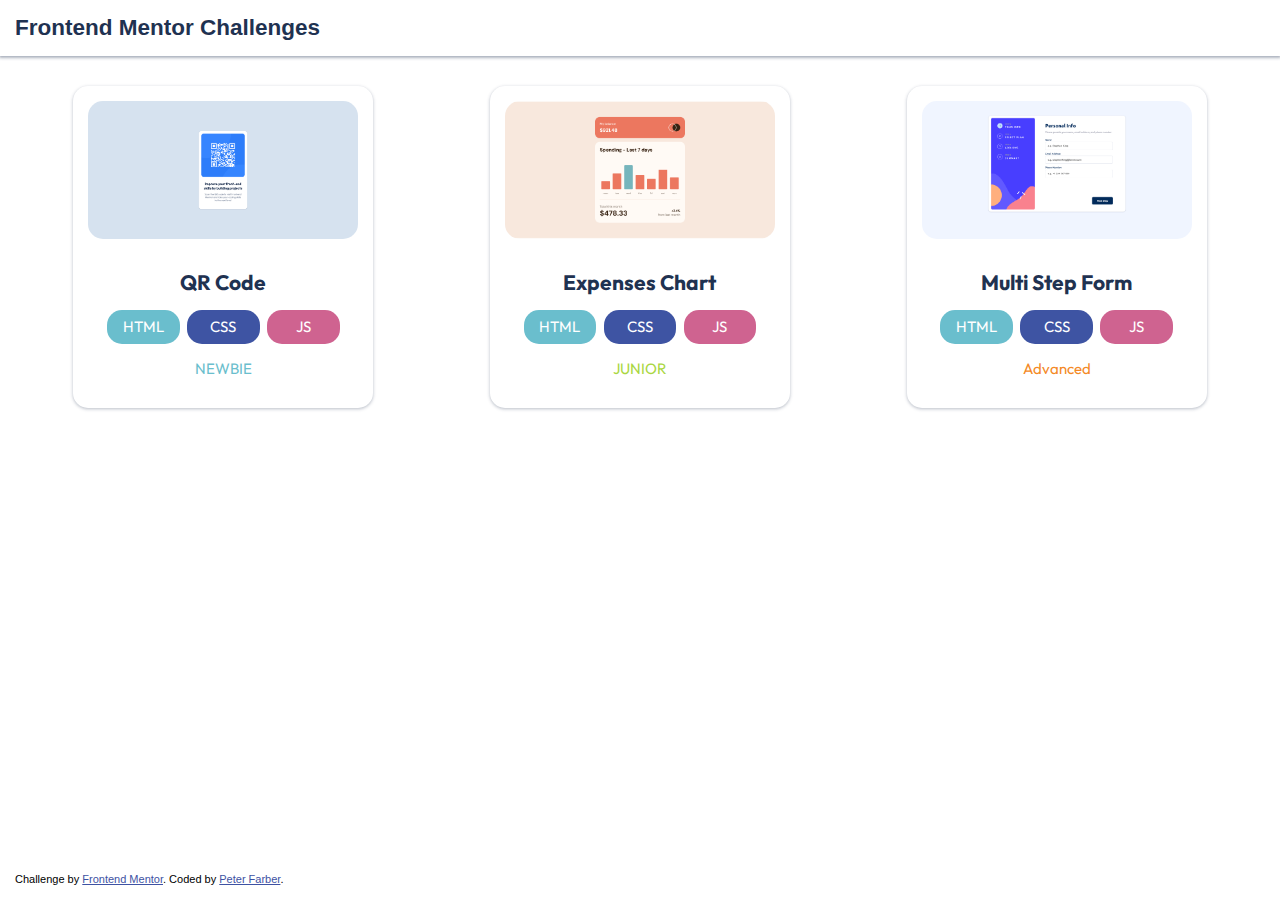
<file: index.html>
<!DOCTYPE html>
<html lang="en">
  <head>
    <meta charset="UTF-8" />
    <meta name="viewport" content="width=device-width, initial-scale=1.0" />
    <!-- displays site properly based on user's device -->

    <link
      rel="icon"
      type="image/png"
      sizes="32x32"
      href="src/images/favicon.jpeg"
    />

    <script src="jquery.js"></script>
    <script src="main.js"></script>

    <link href="src/css/index.css" rel="stylesheet" />
    <title>Frontend Mentor | Challenges (Peter Farber)</title>
  </head>
  <body>
    <div class="content" id="content"></div>
  </body>
</html>
</file>
<file: src/css/index.css>
/* base */
@import "base/reset.css";
@import "base/attribution.css";

/* layout */
@import "layout/footer.css";
@import "layout/header.css";
@import "layout/main.css";
@import "layout/nav.css";
</file>
